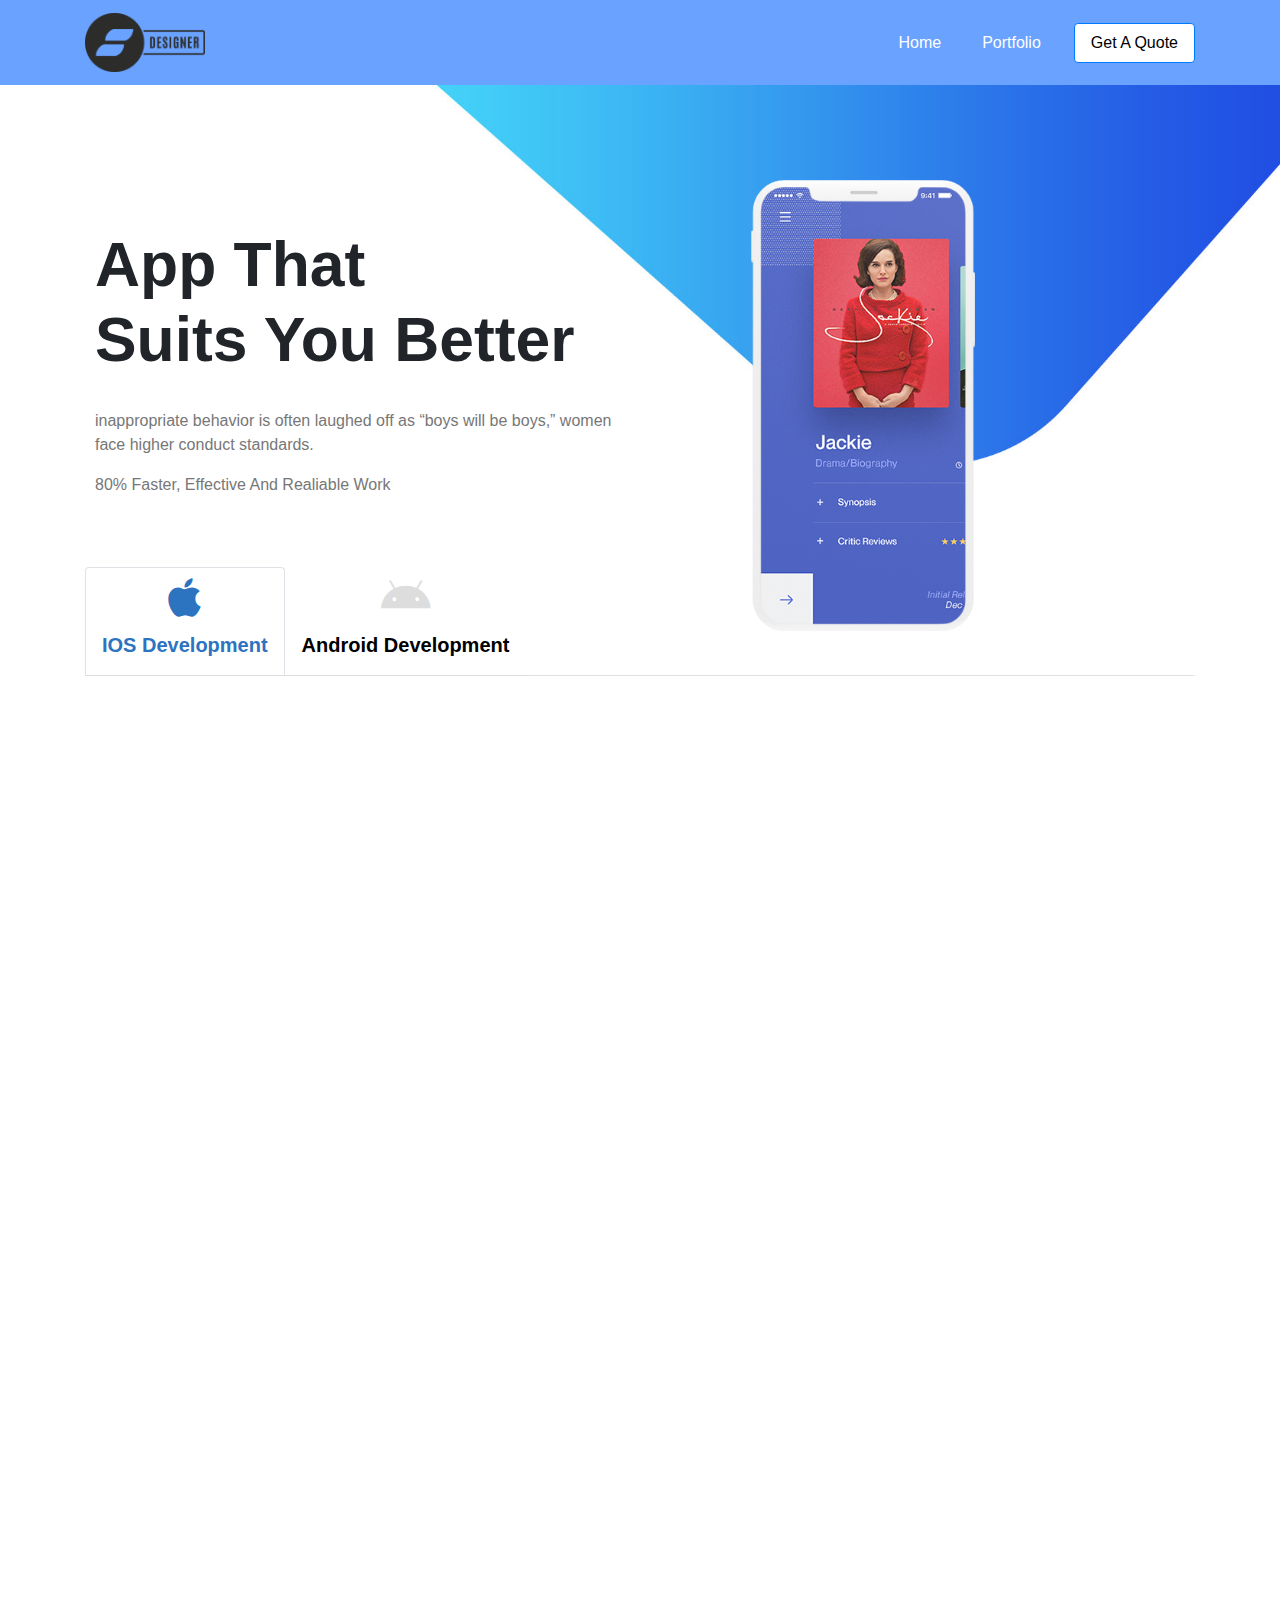
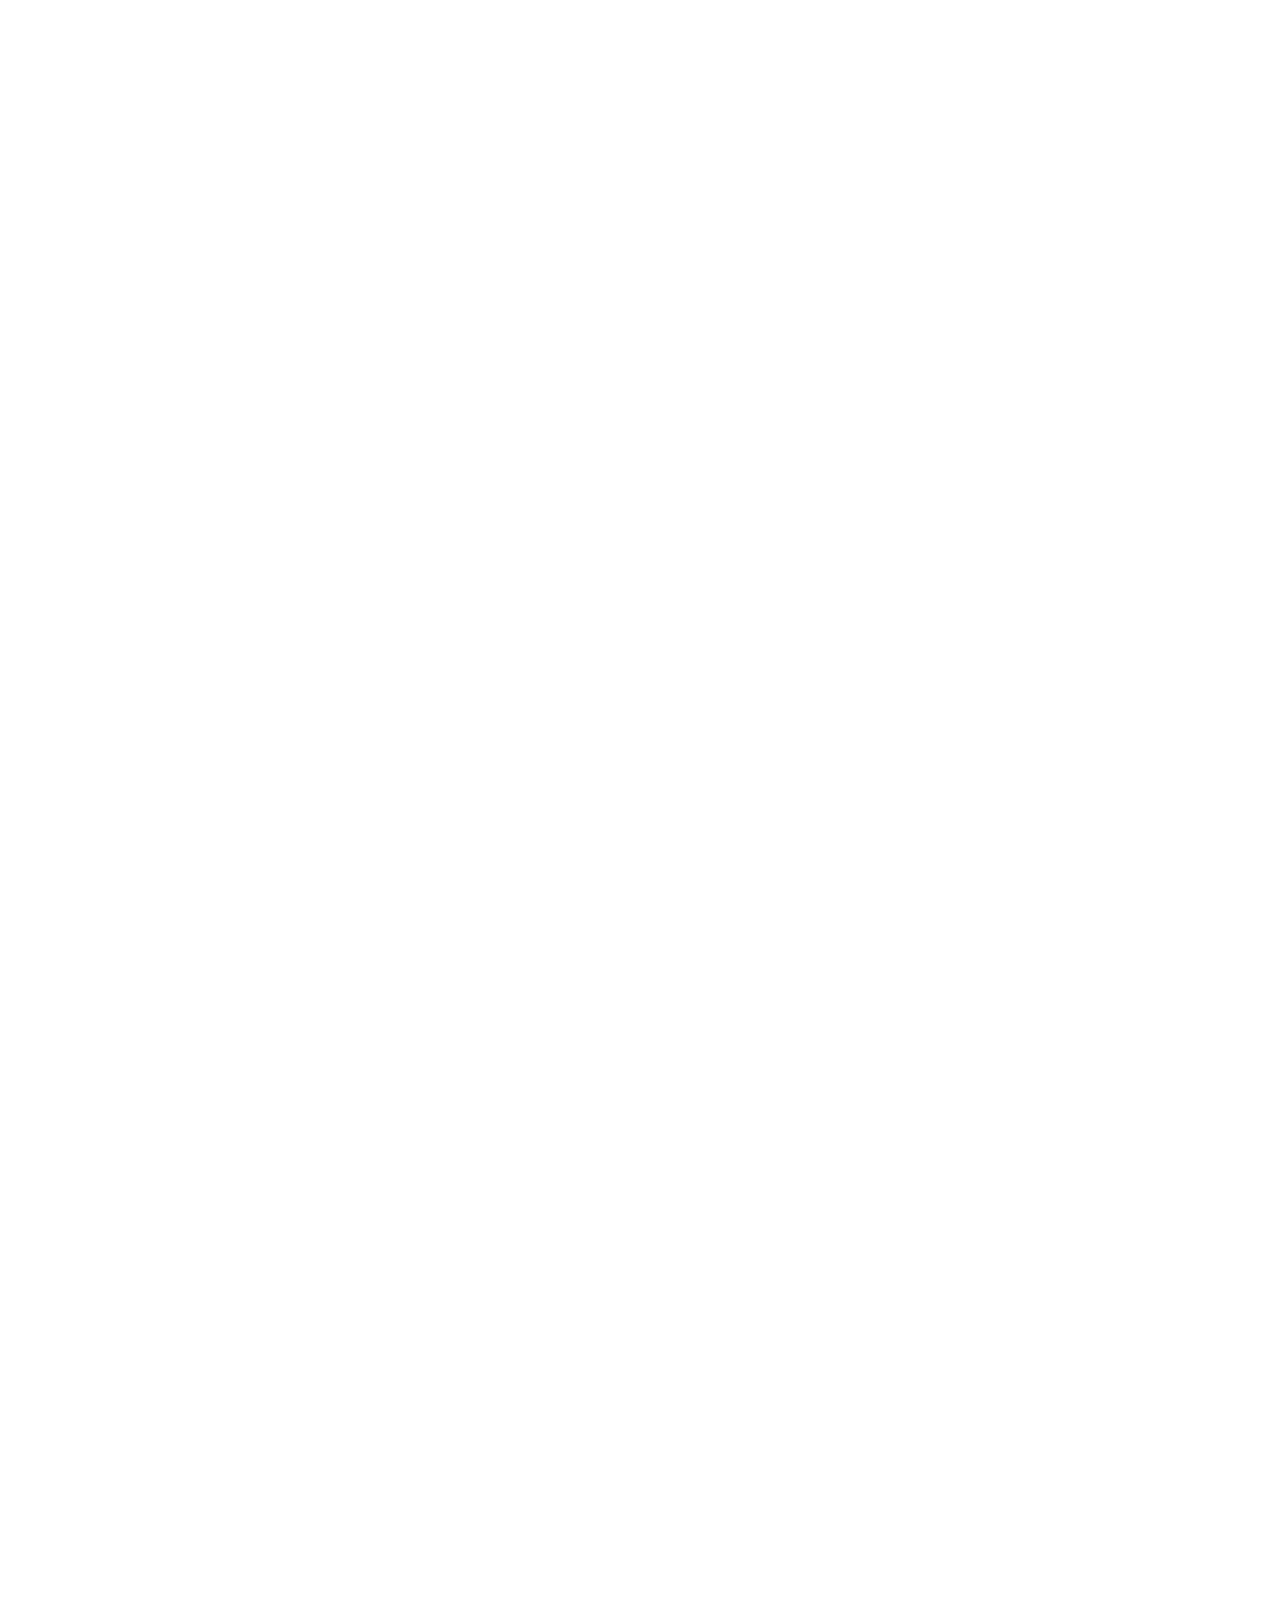
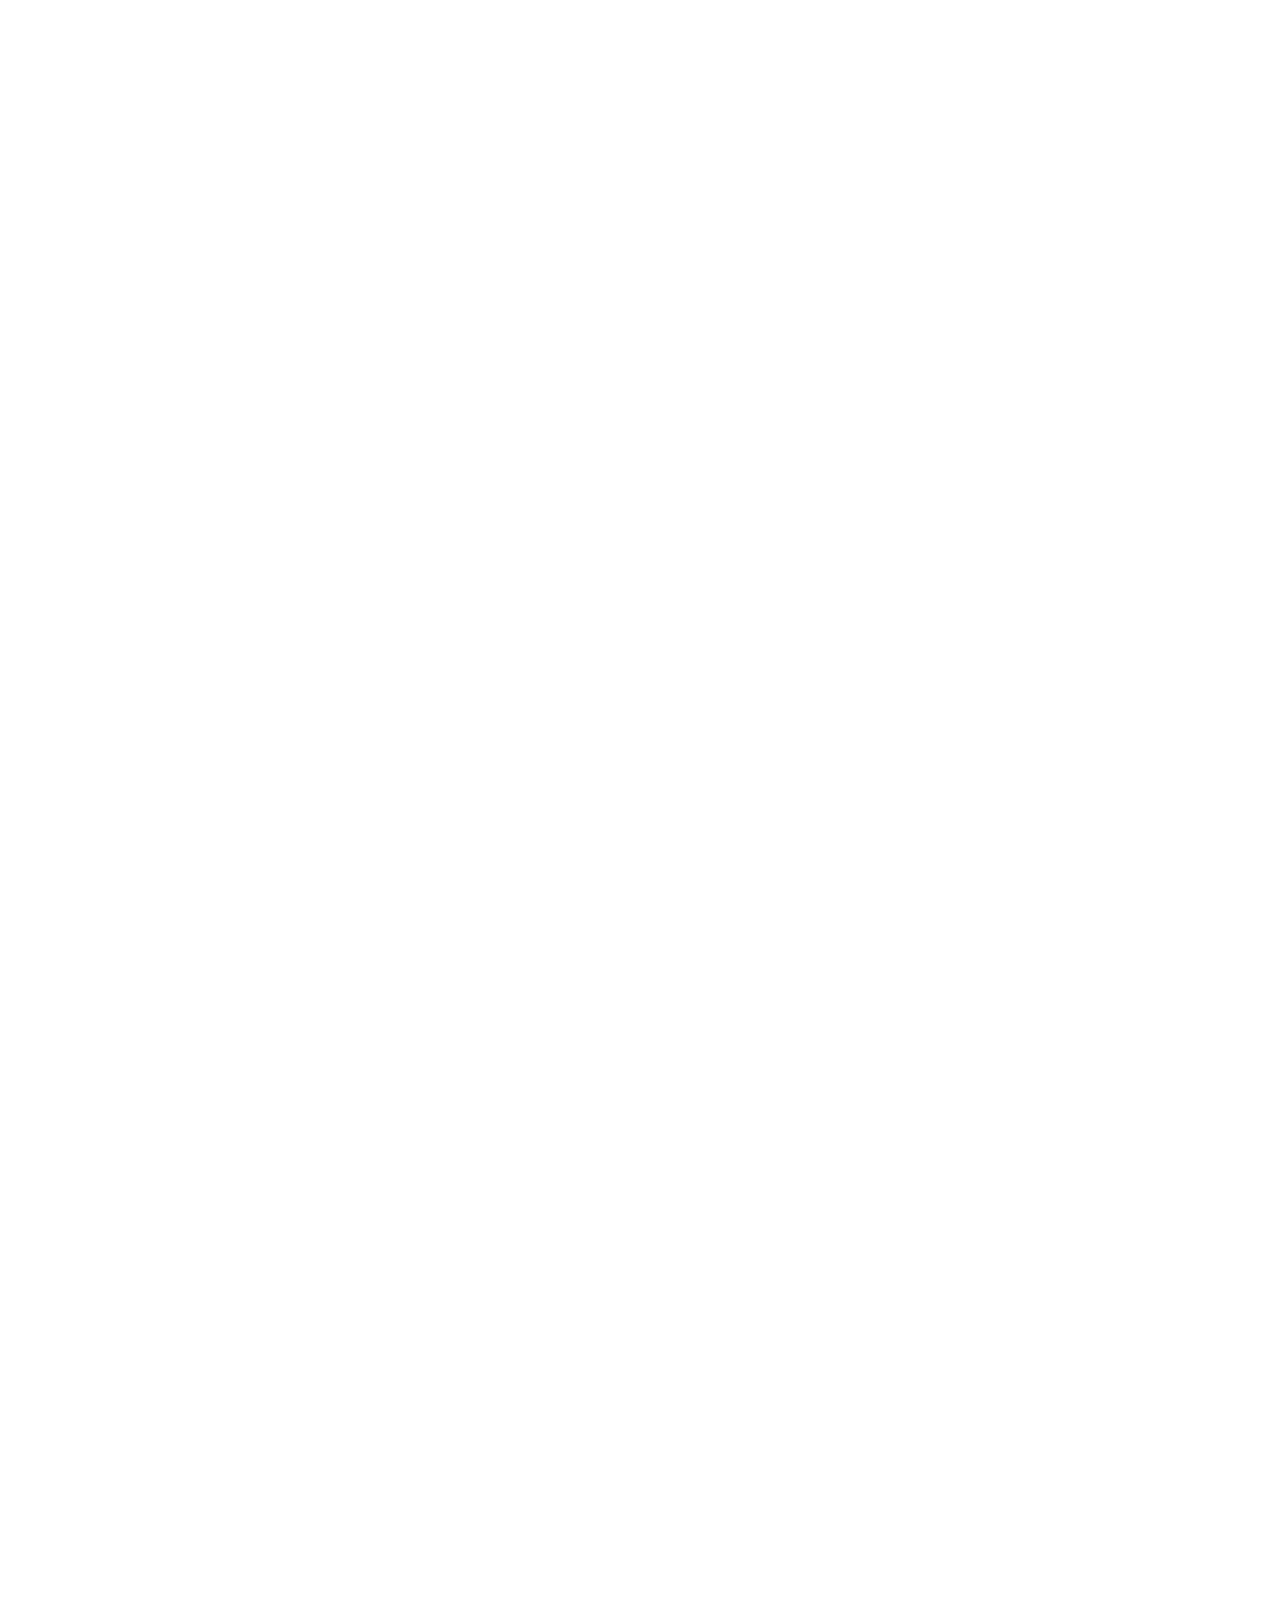
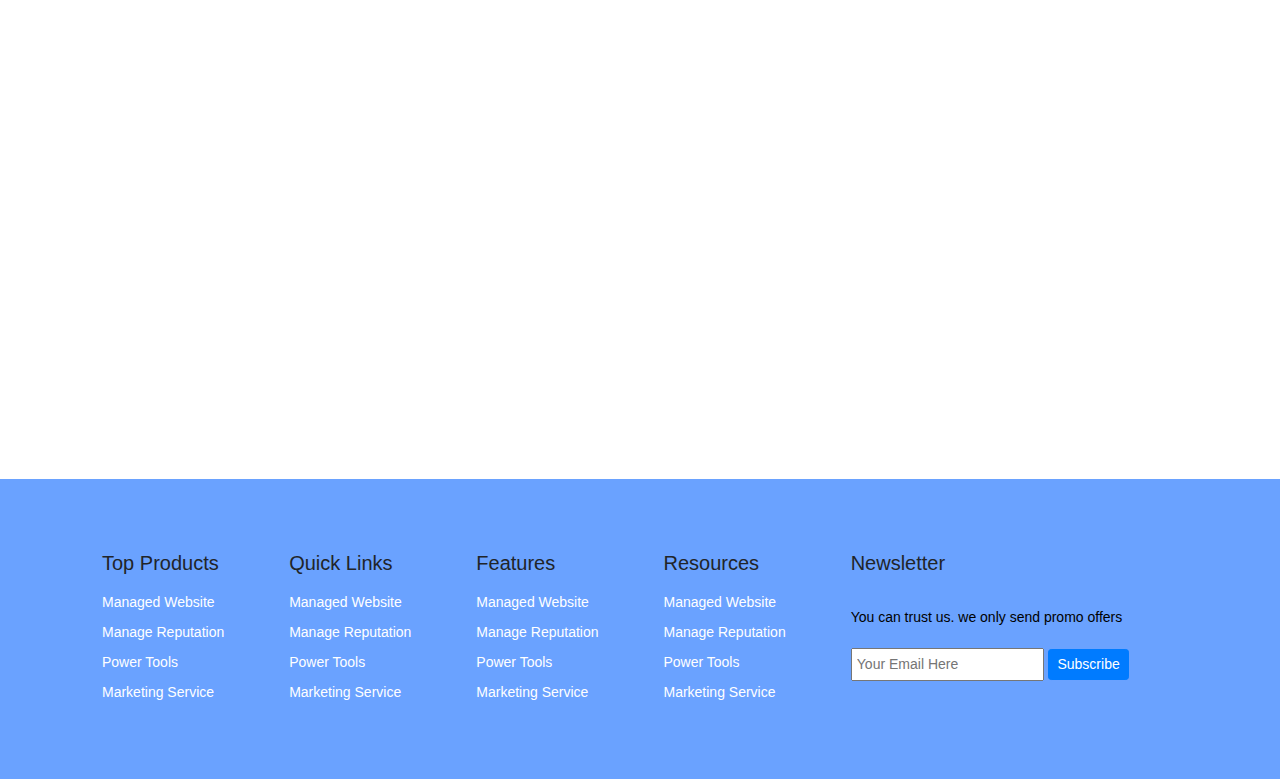
<file: app_development/appdev.html>
<!DOCTYPE html>
<html>
	<head>
		<meta name="viewport" content="width=device-width, initial-scale=1.0">
		<meta charset="utf-8">
		<meta http-equiv="X-UA-Compatible" content="IE=edge">
		<title>App Development</title>
		
		<!-- Styles -->
		<link rel="stylesheet" href="https://maxcdn.bootstrapcdn.com/bootstrap/4.0.0/css/bootstrap.min.css">
		<link rel="stylesheet" href="css/custom_app.css">
		
		<!-- Scripts -->

		<script src="https://code.jquery.com/jquery-3.2.1.slim.min.js"></script>
		<script src="https://cdnjs.cloudflare.com/ajax/libs/popper.js/1.12.9/umd/popper.min.js"></script>
		<script src="https://maxcdn.bootstrapcdn.com/bootstrap/4.0.0/js/bootstrap.min.js"></script>
		<!-- fontAwesome -->
		<link rel="stylesheet" href="https://use.fontawesome.com/releases/v5.8.1/css/all.css">
		<!--OnScroll Animation Effect  -->
		<link href="https://unpkg.com/aos@2.3.1/dist/aos.css" rel="stylesheet">
		<script src="https://unpkg.com/aos@2.3.1/dist/aos.js"></script>
		<!-- owl javascript -->
		 	<link rel="stylesheet" href="../owlcarousel/owl.carousel.min.css">
			<link rel="stylesheet" href="../owlcarousel/owl.theme.default.min.css">
			<script src="../owlcarousel/owl.carousel.min.js"></script>
			<script src="../owlcarousel/demos.js"></script>
			<script src="../owlcarousel/highlight.js"></script>
    		<script src="../owlcarousel/app.js"></script>

		<!-- <link rel="stylesheet" type="text/css" href="css/slider.css"> -->
	</head>
	<body>
		<div class="wrapper">
			<header id="header-sticky-wrapper" class="sticky-wrapper sticky-top fixed-top is-sticky container-fluid">
				
				<div class="header">
					<nav class="navbar navbar-expand-lg navbar-light" id="navbar">
						<div class="container">
							<a class="navbar-brand" href="../index.html">
								<img src="../images/logo.png" class="img-fluid" alt="" title="">
							</a>
							<button class="navbar-toggler" type="button" data-toggle="collapse" data-target="#navbarResponsive" aria-controls="navbarResponsive" aria-expanded="false" aria-label="Toggle navigation">
							<span class="navbar-toggler-icon"></span>
							</button>
							<div class="collapse navbar-collapse" id="navbarResponsive">
								<ul class="navbar-nav ml-auto">
									<li class="nav-item">
										<a class="nav-link smooth"  href="../index.html">Home</a>
									</li>
									
									<li class="nav-item">
										<a class="nav-link smooth" href="#segment_portfolio">Portfolio</a>
									</li>
									<button type="" class="btn btn-primary get_a_quote">Get A Quote</button>
								</ul>
							</div>
						</div>
					</nav>
				</div>
			</header>

<!--********************** /////// HEADER //// ******************-->

			<section>
				<div class="container-fluid home-bg-cover" data-aos="fade-up">
					<div class="home-header-area container">
						<div class="row">
							<div class="col-lg-6 col-sm-12 col-xs-12 col-12 col_head">
								<h1 class="home_head">App That <br>Suits You Better</h1>
								<p>inappropriate behavior is often laughed off as “boys will be boys,” women face higher conduct standards.</p>
								<p>80% Faster, Effective And Realiable Work</p>
							</div>
							
							<div class="col-lg-6 col-sm-12 col-xs-12 col-12 home-head-image">
								<img src="images/banner-img.png" class="img-fluid" alt="">
							</div>
						</div>
						
						
					</div>
				</div>
			</section>
			<!-- Home Header Area Ends Here -->

			<!-- Segment Starts Here -->
			<section>
				<div class="container segment_top" data-aos="fade-up">
					<ul class="nav nav-tabs" id="myTab" role="tablist">
						
						<li class="nav-item buttons flex-row d-flex">
							<a class="nav-link active desc" id="home-tab" data-toggle="tab" href="#home" role="tab" aria-controls="home" aria-selected="true">
								<i class="fab fa-apple"></i>
								<p>IOS Development</p>
								
							</a>
						</li>
						
						<li class="nav-item buttons flex-row d-flex">
							<a class="nav-link desc" id="profile-tab" data-toggle="tab" href="#profile" role="tab" aria-controls="profile" aria-selected="false">
								<i class="fab fa-android"></i>
								<p>Android Development</p>
							</a>
						</li>
					</ul>
					
					<div class="tab-content" id="myTabContent">
						<div class="tab-pane fade show active" id="home" role="tabpanel" aria-labelledby="home-tab">
							<!-- <h2 class="text-center mt-4 mb-4">IOS Development</h2> -->
							<!-- Counter Starts Here -->
							<section>
								<div class="container">
									<!-- <h1>
										A Complete Software Based Website
									</h1>
									<p>Lorem ipsum dolor sit amet, consectetur adipisicing elit, sed do eiusmod tempor incididunt ut labore et dolore magna aliqua. Ut enim ad minim veniam, quis nostrud exercitation.</p>
								</div> -->
								<div class="counter_cover" data-aos="fade-up">
									<div class="counter">
										<div class="row">
											<div class="col counter_box">
												<h1>200K+</h1>
												<p>Total Downloads</p>
											</div>
											<div class="col counter_box">
												<h1>15K+</h1>
												<p>Positive Reviews</p>
											</div>
											<div class="col counter_box">
												<h1>55K+</h1>
												<p>Daily Visitors</p>
											</div>
											<div class="col counter_box">
												<h1>0.02%</h1>
												<p>Uninstallation Rate</p>
											</div>
											<div class="col counter_box">
												<h1>6K+</h1>
												<p>Pro User</p>
											</div>
										</div>
									</div>
								</div>
							</div>
							</section>
							<!-- Counter Ends Here -->
							<!-- Procedure Starts Here -->
							<section>
								<div class="container-fluid procedure" id="about" >
									<div class="procedure_inner container">
										<h2 data-aos="fade-up">The Effective Work Procedure </h2>
										<div class="row" data-aos="fade-up">
											<div class="col">
												<div class="indicator">
													<i class="fas fa-angle-right"></i>
												</div>
												<div class="procedure_inner_col">
													<div class="img_cover">
														<img src="../icons/requirement.png" class="img-fluid" alt="">
													</div>
													<h5>Requirements</h5>
													<p>Lorem ipsum dolor sit amet elit. Repudiandae, inventore, alias aliquid quia quas architecto iure aliquid quia elit aliquid quia </p>
												</div>
											</div>
											<div class="col">
												<div class="indicator">
													<i class="fas fa-angle-right"></i>
												</div>
												<div class="procedure_inner_col">
													<div class="img_cover">
														<img src="../icons/verified.png"  class="img-fluid" alt="">
													</div>
													<h5>Approve</h5>
													<p>Lorem ipsum dolor sit amet elit. Repudiandae, inventore, alias aliquid quia quas architecto iure aliquid quia elit aliquid quia </p>
												</div>
											</div>
											<div class="col">
												<div class="indicator">
													<i class="fas fa-angle-right"></i>
												</div>
												<div class="procedure_inner_col">
													<div class="img_cover">
														<img src="../icons/coding.png" class="img-fluid" alt="">
													</div>
													<h5>Coding</h5>
													<p>Lorem ipsum dolor sit amet elit. Repudiandae, inventore, alias aliquid quia quas architecto iure aliquid quia elit aliquid quia </p>
												</div>
											</div>
											<div class="col">
												<div class="procedure_inner_col">
													<div class="img_cover">
														<img src="../icons/file.png" class="img-fluid" alt="">
													</div>
													<h5>Testing</h5>
													<p>Lorem ipsum dolor sit amet elit. Repudiandae, inventore, alias aliquid quia quas architecto iure aliquid quia elit aliquid quia </p>
												</div>
											</div>
										</div>
									</div>
								</div>
							</section>
							<!-- Procedure Ends Here -->
							<!-- Interface Starts Here -->
							<section>
								<div class="container interface" >
									<h2 data-aos="fade-up">IOS App Interface </h2>
									<!-- row 1 -->
									<div class="row">
										<div class="col col-lg-5 col-sm-6 col-xs-12 col-12">
											<img src="images/iphone.png" class="img-fluid" alt="" data-aos="fade-up">
										</div>
										<div class="col offset-lg-1 col-lg-5 col-sm-6 col-xs-12 col-12">
											<h2 data-aos="fade-up">
											We Believe that <br>
											Interior beautifies the <br>
											Total Architecture</h2>
											<p data-aos="fade-up">Lorem ipsum dolor sit amet, consectetur adipisicing elit, sed do eiusmod tempor incididunt ut labore et dolore magna aliqua.Ut enim ad minim. Lorem ipsum dolor sit amet, consectetur adipisicing elit, sed do eiusmod tempor.</p>
											<button class="btn btn-primary" type="button" data-aos="fade-up">See More</button>
										</div>
										<!-- row1 end -->
										<!-- row 2 start -->
										<div class="row">
											<div class=" offset-lg-1"></div>
											<div class="col col2 col-lg-6 col-sm-6 col-xs-12 col-12">
												<h2 data-aos="fade-up">
												We Believe that <br>
												Interior beautifies the <br>
												Total Architecture</h2>
												<p data-aos="fade-up">Lorem ipsum dolor sit amet, consectetur adipisicing elit, sed do eiusmod tempor incididunt ut labore et dolore magna aliqua.Ut enim ad minim. Lorem ipsum dolor sit amet, consectetur adipisicing elit, sed do eiusmod tempor.</p>
												<!-- <button class="btn btn-primary" type="button" data-aos="fade-up">
												<i class="fab fa-apple"></i> <span>Available</span> <br> on IOS</button>
												<button class="btn btn-primary" type="button" data-aos="fade-up">
												<i class="fab fa-android"></i>	<span>Available</span> <br> on Android</button> -->
											</div>
											<div class="col col2 col-lg-5 col-sm-6 col-xs-12 col-12" data-aos="fade-up">
												<img src="images/iphone.png" class="img-fluid" alt="">
											</div>
										</div>
										<!-- row2 end -->
									</div>
								</div>
							</section>

<!-- trial -->

<nav class="segment_bottom" id="segment_portfolio" data-aos="fade-up">
  <div class="nav nav-tabs" id="nav-tab" role="tablist">

    <a class="nav-item nav-link active" id="nav-home-tab" data-toggle="tab" href="#nav-home" role="tab" aria-controls="nav-home" aria-selected="true">
		<i class="fab fa-android"></i> 
    	<p>Android App Portfolio</p>
	</a>
    <a class="nav-item nav-link" id="nav-profile-tab" data-toggle="tab" href="#nav-profile" role="tab" aria-controls="nav-profile" aria-selected="false">
 		<i class="fab fa-apple"></i>
    	<p>IOS App Portfolio</p>
	</a>
 
  </div>
</nav>
<div class="tab-content" id="nav-tabContent" data-aos="fade-up">

	<!-- android segment bottom start -->
  <div class="tab-pane fade show active" id="nav-home" role="tabpanel" aria-labelledby="nav-home-tab">

<!--======== Portfolio / Blogs Starts here ========-->
<section>
  <div class="container blog_header portfolio" data-aos="fade-up">
    <div class="row">
        <h1 class="title_blog text-center">Featured Android App Screenshots</h1>
    </div>
  </div>
  
  <div class="blog_content_full container">

<!-- portfolio / blog slider code -->
    <section id="" class="container" > 
      <div class="row">
        <div class="col-xl-12 col-lg-12 col-md-12 col-sm-12 col-12">
          <div class="owl-carousel owl-theme recommended_blog" id="">
            <div class="blog_item">
         
              <div class="blog_content">  
               <img src="images/portfolio/1.jpeg">
              </div>
            </div>

            <div class="blog_item">
             
              <div class="blog_content">  
                   <img src="images/portfolio/2.jpeg">
              </div>
            </div>

            <div class="blog_item">
             
              <div class="blog_content">  
                   <img src="images/portfolio/3.jpeg">
              </div>
            </div>

            <div class="blog_item">
             
              <div class="blog_content">  
                   <img src="images/portfolio/4.jpeg">
              </div>
            </div>

            <div class="blog_item">
             
              <div class="blog_content">  
                   <img src="images/portfolio/5.jpeg">
              </div>
            </div>

            <div class="blog_item">
              <div class="blog_content">  
                   <img src="images/portfolio/6.jpeg">
              </div>
            </div>

             <div class="blog_item">
              <div class="blog_content">  
                   <img src="images/portfolio/7.jpeg">
              </div>
            </div>

             <div class="blog_item">
              <div class="blog_content">  
                   <img src="images/portfolio/8.jpeg">
              </div>
            </div>

             <div class="blog_item">
              <div class="blog_content">  
                   <img src="images/portfolio/9.jpeg">
              </div>
            </div>

             <div class="blog_item">
              <div class="blog_content">  
                   <img src="images/portfolio/10.jpeg">
              </div>
            </div>

           
        </div>
      </div>
  </section>
<!-- blog slider ends -->

</section>
<!-- Interface ends Here -->

<!--======== Portfolio / Blogs Ends here ========-->

  </div>
  <!-- android segment bottom end -->
  <!-- ios segment bottom start -->
  <div class="tab-pane fade" id="nav-profile" role="tabpanel" aria-labelledby="nav-profile-tab"> 

<!--======== Portfolio / Blogs Starts here ========-->
<section>
  <div class="container blog_header portfolio" data-aos="fade-up">
    <div class="row">
        <h1 class="title_blog text-center">Featured IOS App Screenshots</h1>
    </div>
  </div>
  
  <div class="blog_content_full container">

<!-- portfolio / blog slider code -->
    <section id="" class="container" > 
      <div class="row">
        <div class="col-xl-12 col-lg-12 col-md-12 col-sm-12 col-12">
          <div class="owl-carousel owl-theme recommended_blog" id="">
            <div class="blog_item">
         
              <div class="blog_content">  
               <img src="images/portfolio/i1.jpg">
              </div>
            </div>

            <div class="blog_item">
             
              <div class="blog_content">  
                   <img src="images/portfolio/i2.jpg">
              </div>
            </div>

            <div class="blog_item">
             
              <div class="blog_content">  
                   <img src="images/portfolio/i3.jpg">
              </div>
            </div>

            <div class="blog_item">
             
              <div class="blog_content">  
                   <img src="images/portfolio/i4.jpg">
              </div>
            </div>

            <div class="blog_item">
             
              <div class="blog_content">  
                   <img src="images/portfolio/i5.jpg">
              </div>
            </div>

            <div class="blog_item">
              <div class="blog_content">  
                   <img src="images/portfolio/i6.jpg">
              </div>
            </div>

             <div class="blog_item">
              <div class="blog_content">  
                   <img src="images/portfolio/i7.jpg">
              </div>
            </div>

             <div class="blog_item">
              <div class="blog_content">  
                   <img src="images/portfolio/i8.jpg">
              </div>
            </div>

             <div class="blog_item">
              <div class="blog_content">  
                   <img src="images/portfolio/i9.jpg">
              </div>
            </div>

             <div class="blog_item">
              <div class="blog_content">  
                   <img src="images/portfolio/i10.jpg">
              </div>
            </div>

           
        </div>
      </div>
  	</div>
  </section>
<!-- blog slider ends -->
  </div>
</section>

<!--======== Portfolio / Blogs Ends here ========-->


  </div>
  <!-- ios segment bottom end -->

 
</div>


<!-- trial -->

							

							<!-- Interface Ends Here -->
						</div>
						<!--////////  End IOS Segment Data //////// -->
						<!--////////  Start Android Segment //////// -->
						<div class="tab-pane fade" id="profile" role="tabpanel" aria-labelledby="profile-tab">
							<!-- <h2 class="text-center mt-4 mb-4" data-aos="fade-up">Android Development</h2> -->




							<!-- Counter Starts Here -->
							<section>
								<div class="container">
									<div class="counter_cover" data-aos="fade-up">
										<div class="counter">
											<div class="row">
												<div class="col counter_box">
													<h1>100K+</h1>
													<p>Total Downloads</p>
												</div>
												<div class="col counter_box">
													<h1>10K+</h1>
													<p>Positive Reviews</p>
												</div>
												<div class="col counter_box">
													<h1>50K+</h1>
													<p>Daily Visitors</p>
												</div>
												<div class="col counter_box">
													<h1>0.05%</h1>
													<p>Uninstallation Rate</p>
												</div>
												<div class="col counter_box">
													<h1>5K+</h1>
													<p>Pro User</p>
												</div>
											</div>
										</div>
									</div>
								</div>
							</section>
							<!-- Counter Ends Here -->
							<!-- Procedure Starts Here -->
							<section>
								<div class="container-fluid procedure" id="about">
									<div class="procedure_inner container">
										<h2 data-aos="fade-up">The Effective Work Procedure </h2>
										<div class="row" data-aos="fade-up">
											<div class="col">
												<div class="indicator">
													<i class="fas fa-angle-right"></i>
												</div>
												<div class="procedure_inner_col">
													<div class="img_cover">
														<img src="../icons/requirement.png" class="img-fluid" alt="">
													</div>
													<h5>Requirements</h5>
													<p>Lorem ipsum dolor sit amet elit. Repudiandae, inventore, alias aliquid quia quas architecto iure aliquid quia elit aliquid quia </p>
												</div>
											</div>
											<div class="col">
												<div class="indicator">
													<i class="fas fa-angle-right"></i>
												</div>
												<div class="procedure_inner_col">
													<div class="img_cover">
														<img src="../icons/verified.png"  class="img-fluid" alt="">
													</div>
													<h5>Approve</h5>
													<p>Lorem ipsum dolor sit amet elit. Repudiandae, inventore, alias aliquid quia quas architecto iure aliquid quia elit aliquid quia </p>
												</div>
											</div>
											<div class="col">
												<div class="indicator">
													<i class="fas fa-angle-right"></i>
												</div>
												<div class="procedure_inner_col">
													<div class="img_cover">
														<img src="../icons/coding.png" class="img-fluid" alt="">
													</div>
													<h5>Coding</h5>
													<p>Lorem ipsum dolor sit amet elit. Repudiandae, inventore, alias aliquid quia quas architecto iure aliquid quia elit aliquid quia </p>
												</div>
											</div>
											<div class="col">
												<div class="procedure_inner_col">
													<div class="img_cover">
														<img src="../icons/file.png" class="img-fluid" alt="">
													</div>
													<h5>Testing</h5>
													<p>Lorem ipsum dolor sit amet elit. Repudiandae, inventore, alias aliquid quia quas architecto iure aliquid quia elit aliquid quia </p>
												</div>
											</div>
										</div>
									</div>
								</div>
							</section>
							<!-- Procedure Ends Here -->
							<!-- Interface Starts Here -->
							<section>
								<div class="container interface">
									<h2 data-aos="fade-up">Android App Interface </h2>
									<!-- row 1 -->
									<div class="row">
										<div class="col col-lg-5 col-sm-6 col-xs-12 col-12">
											<img src="images/iphone.png" class="img-fluid" alt="" data-aos="fade-up">
										</div>
										<div class="col offset-lg-1 col-lg-5 col-sm-6 col-xs-12 col-12">
											<h2 data-aos="fade-up">
											We Believe that <br>
											Interior beautifies the <br>
											Total Architecture</h2>
											<p data-aos="fade-up">Lorem ipsum dolor sit amet, consectetur adipisicing elit, sed do eiusmod tempor incididunt ut labore et dolore magna aliqua.Ut enim ad minim. Lorem ipsum dolor sit amet, consectetur adipisicing elit, sed do eiusmod tempor.</p>
											<button class="btn btn-primary" type="button" data-aos="fade-up">See More</button>
										</div>
										<!-- row1 end -->
										<!-- row 2 start -->
										<div class="row">
											<div class=" offset-lg-1"></div>
											<div class="col col2 col-lg-6 col-sm-6 col-xs-12 col-12">
												<h2 data-aos="fade-up">
												We Believe that <br>
												Interior beautifies the <br>
												Total Architecture</h2>
												<p data-aos="fade-up">Lorem ipsum dolor sit amet, consectetur adipisicing elit, sed do eiusmod tempor incididunt ut labore et dolore magna aliqua.Ut enim ad minim. Lorem ipsum dolor sit amet, consectetur adipisicing elit, sed do eiusmod tempor.</p>
												<!-- <button class="btn btn-primary" type="button" data-aos="fade-up">
												<i class="fab fa-apple"></i> <span>Available</span> <br> on IOS</button>
												<button class="btn btn-primary" type="button" data-aos="fade-up">
												<i class="fab fa-android"></i>	<span>Available</span> <br> on Android</button> -->
											</div>
											<div class="col col2 col-lg-5 col-sm-6 col-xs-12 col-12">
												<img src="images/iphone.png" class="img-fluid" alt="" data-aos="fade-up">
											</div>
										</div>
										<!-- row2 end -->
									</div>
								</div>
							</section>
							<!-- Interface Ends Here -->



							
<!-- Segment inside Android -->

<nav class="segment_bottom" id="segment_portfolio" data-aos="fade-up">
  <div class="nav nav-tabs" id="nav-tab" role="tablist">

    <a class="nav-item nav-link active" id="nav-one-tab" data-toggle="tab" href="#nav-one" role="tab" aria-controls="nav-one" aria-selected="true">
		<i class="fab fa-android"></i> 
    	<p>Android App Portfolio</p>
	</a>
    <a class="nav-item nav-link" id="nav-two-tab" data-toggle="tab" href="#nav-two" role="tab" aria-controls="nav-two" aria-selected="false">
 		<i class="fab fa-apple"></i>
    	<p>IOS App Portfolio</p>
	</a>
 
  </div>
</nav>
<div class="tab-content" id="nav-tabContent" data-aos="fade-up">

	<!-- android segment bottom start -->
  <div class="tab-pane fade show active" id="nav-one" role="tabpanel" aria-labelledby="nav-one-tab">

<!--======== Portfolio / Blogs Starts here ========-->
<section>
  <div class="container blog_header portfolio" data-aos="fade-up">
    <div class="row">
        <h1 class="title_blog text-center">Featured Android App Screenshots</h1>
    </div>
  </div>
  
  <div class="blog_content_full container">


<!-- portfolio / blog slider code -->
    <section id="" class="container" > 
      <div class="row">
        <div class="col-xl-12 col-lg-12 col-md-12 col-sm-12 col-12">
          <div class="owl-carousel owl-theme recommended_blog" id="">
            <div class="blog_item">
         
              <div class="blog_content">  
               <img src="images/portfolio/1.jpeg">
              </div>
            </div>

            <div class="blog_item">
             
              <div class="blog_content">  
                   <img src="images/portfolio/2.jpeg">
              </div>
            </div>

            <div class="blog_item">
             
              <div class="blog_content">  
                   <img src="images/portfolio/3.jpeg">
              </div>
            </div>

            <div class="blog_item">
             
              <div class="blog_content">  
                   <img src="images/portfolio/4.jpeg">
              </div>
            </div>

            <div class="blog_item">
             
              <div class="blog_content">  
                   <img src="images/portfolio/5.jpeg">
              </div>
            </div>

            <div class="blog_item">
              <div class="blog_content">  
                   <img src="images/portfolio/6.jpeg">
              </div>
            </div>

             <div class="blog_item">
              <div class="blog_content">  
                   <img src="images/portfolio/7.jpeg">
              </div>
            </div>

             <div class="blog_item">
              <div class="blog_content">  
                   <img src="images/portfolio/8.jpeg">
              </div>
            </div>

             <div class="blog_item">
              <div class="blog_content">  
                   <img src="images/portfolio/9.jpeg">
              </div>
            </div>

             <div class="blog_item">
              <div class="blog_content">  
                   <img src="images/portfolio/10.jpeg">
              </div>
            </div>

           
        </div>
      </div>
  </section>
<!-- blog slider ends -->


<!--======== Portfolio / Blogs Ends here ========-->

  </div>
</section>
</div>

  <div class="tab-pane fade show" id="nav-two" role="tabpanel" aria-labelledby="nav-two-tab">

<!--======== Portfolio / Blogs Starts here ========-->
<section>
 <!--  <div class="container blog_header portfolio" data-aos="fade-up">
    <div class="row">
        <h1 class="title_blog text-center"> iossssss App Screenshots</h1>
    </div>
  </div> -->
  
  <div class="blog_content_full container">


<!--======== Portfolio / Blogs Starts here ========-->
<section>
  <div class="container blog_header portfolio" data-aos="fade-up">
    <div class="row">
        <h1 class="title_blog text-center">Featured IOS App Screenshots</h1>
    </div>
  </div>
  
  <div class="blog_content_full container">

<!-- portfolio / blog slider code -->
    <section id="" class="container" > 
      <div class="row">
        <div class="col-xl-12 col-lg-12 col-md-12 col-sm-12 col-12">
          <div class="owl-carousel owl-theme recommended_blog" id="">
            <div class="blog_item">
         
              <div class="blog_content">  
               <img src="images/portfolio/i1.jpg">
              </div>
            </div>

            <div class="blog_item">
             
              <div class="blog_content">  
                   <img src="images/portfolio/i2.jpg">
              </div>
            </div>

            <div class="blog_item">
             
              <div class="blog_content">  
                   <img src="images/portfolio/i3.jpg">
              </div>
            </div>

            <div class="blog_item">
             
              <div class="blog_content">  
                   <img src="images/portfolio/i4.jpg">
              </div>
            </div>

            <div class="blog_item">
             
              <div class="blog_content">  
                   <img src="images/portfolio/i5.jpg">
              </div>
            </div>

            <div class="blog_item">
              <div class="blog_content">  
                   <img src="images/portfolio/i6.jpg">
              </div>
            </div>

             <div class="blog_item">
              <div class="blog_content">  
                   <img src="images/portfolio/i7.jpg">
              </div>
            </div>

             <div class="blog_item">
              <div class="blog_content">  
                   <img src="images/portfolio/i8.jpg">
              </div>
            </div>

             <div class="blog_item">
              <div class="blog_content">  
                   <img src="images/portfolio/i9.jpg">
              </div>
            </div>

             <div class="blog_item">
              <div class="blog_content">  
                   <img src="images/portfolio/i10.jpg">
              </div>
            </div>

           
        </div>
      </div>
  	</div>
  </section>
<!-- blog slider ends -->
  </div>
</section>

<!--======== Portfolio / Blogs Ends here ========-->

  </div>
</section>
</div>

</div>
<!-- Segment inside Android End-->








							</div>
							<!--////////  End Android Segment Data //////// -->
						</section>
<!--=--------- Segment Ends Here ----------=-->



<!--=--------- GET TO KNOW Starts Here ----------=-->
<section>
	<div class="container-fluid get_to_know_outer"  data-aos="fade-up">
		<div class="get_to_know container">
			<div class="row">
				<h3 class="">Get to Know Project Estimate?</h3>
				<p>There is a moment in the life of any aspiring astronomer that it is time to buy that first telescope. It’s exciting to think about setting up your own viewing station whether that is on the deck</p>
				<button class="btn btn-primary" type="">GET ESTIMATE FOR FREE</button>
&nbsp;&nbsp;&nbsp;
				<a href="../web_development/web_dev.html" title="" style="float:right;">	
					<button class="btn btn-primary" type="">Go to WEB DEVELOPMENT</button>
				</a>
			</div>
		</div>
	</div>
</section>
<!--=--------- GET TO KNOW Ends Here ----------=-->


<!--=--------- Category Starts Here ----------=-->

<section>
	<div class="category container">
		<h1 data-aos="fade-up">We Cover the Following Business</h1>
		<div class="row">
			<div class="col-lg-4" data-aos="fade-up">
				<div class="category_inner">
					<img src="../images/category/open-book.png" class="img-fluid" alt="">	
					<h5>Education</h5>
				</div>
			</div>
			<div class="col-lg-4" data-aos="fade-up">
				<div class="category_inner">
					<img src="../images/category/health.png" class="img-fluid" alt="">	
					<h5>Health And Fitness</h5>
				</div>
			</div>
			<div class="col-lg-4" data-aos="fade-up">
				<div class="category_inner">
					<img src="../images/category/food.png"  class="img-fluid" alt="">	
					<h5>Food</h5>
				</div>
			</div>
		</div>

			<div class="row">
				<div class="col-lg-4" data-aos="fade-up">
					<div class="category_inner">
						<img src="../images/category/sports.png"  class="img-fluid" alt="">	
						<h5>Sports</h5>
					</div>
				</div>
				<div class="col-lg-4" data-aos="fade-up">
					<div class="category_inner">
					<img src="../images/category/ngo.png"  class="img-fluid" alt="">	
					<h5>NGO</h5>
					</div>
				</div>
				<div class="col-lg-4" data-aos="fade-up">
					<div class="category_inner">
						<img src="../images/category/destination.png"  class="img-fluid" alt="">	
						<h5>Travel And Tourism</h5>
					</div>
				</div>
			</div>

			<div class="row">
				<div class="col-lg-4" data-aos="fade-up">
					<div class="category_inner">
						<img src="../images/category/house.png"  class="img-fluid" alt="">	
						<h5>Real Estate</h5>
					</div>
				</div>
				<div class="col-lg-4" data-aos="fade-up">
					<div class="category_inner">
					<img src="../images/category/beauty.png"  class="img-fluid" alt="">	
					<h5>Beauty And Skin Care</h5>
					</div>
				</div>
				<div class="col-lg-4" data-aos="fade-up">
					<div class="category_inner">
						<img src="../images/category/calendar.png"  class="img-fluid" alt="">	
						<h5>Event Management</h5>
					</div>
				</div>
			</div>
	</div>
</section>

<!--=--------- Category Ends Here ----------=-->



<!--------- Pricing STARTs Here ------->

						<!-- <section>
							<div class="pricing container text-center">
								<div class="row" data-aos="fade-up">
									<h1>Suitable Pricing Plans</h1>
									<p>Lorem ipsum dolor sit amet, consectetur adipisicing elit, sed do eiusmod
										tempor incididunt ut labore et dolore magna aliqua. Ut enim cupidatat non
									proident, sunt in culpa qui officia deserunt mollit anim id est laborum.</p>
								</div>
								<div class="row" data-aos="fade-up">

									<div class="col-lg-4 col-md-4 col-sm-12 col-12">
										<div class="box_outer">
											<h5>Real Basic</h5>
											<div class="box_inner">
												<p>2.5 GB Space <br>
													Secure Online Transfer <br>
													Unlimited Styles <br>
													Customer Service
												</p>
												<div class="rate_box">
													<p><sup>$</sup><span>39</span></p>
													<div>
														<button class="btn btn-primary text-center">Get Started</button>
													</div>
												</div>
											</div>
										</div>
									</div>
									<div class="col-lg-4 col-md-4 col-sm-12 col-12">
										<div class="box_outer">
											<h5>Real Standard</h5>
											<div class="box_inner">
												<p>2.5 GB Space <br>
													Secure Online Transfer <br>
													Unlimited Styles <br>
													Customer Service
												</p>
												<div class="rate_box">
													<p><sup>$</sup><span>39</span></p>
													<div>
														<button class="btn btn-primary text-center">Get Started</button>
													</div>
												</div>
											</div>
										</div>
									</div>
									<div class="col-lg-4 col-md-4 col-sm-12 col-12">
										<div class="box_outer">
											<h5>Real Ultimate</h5>
											<div class="box_inner">
												<p>2.5 GB Space <br>
													Secure Online Transfer <br>
													Unlimited Styles <br>
													Customer Service
												</p>
												<div class="rate_box">
													<p><sup>$</sup><span>39</span></p>
													<div>
														<button class="btn btn-primary text-center">Get Started</button>
													</div>
												</div>
											</div>
										</div>
									</div>
									
								</div>
							</div>
						</section> -->

<!--------- Pricing ENDs Here ------->

<!--------- Footer STARTs Here ------->

<footer>
	<div class="footer container" >
		<div class="row">
			<div class="col-lg-2 col-md-2 col-sm-6 col-6">
				<h5>Top Products</h5>
				<p>Managed Website </p>
				<p>Manage Reputation</p>	
				<p>	Power Tools </p>
				<p>Marketing Service</p>
			</div>	
			<div class="col-lg-2 col-md-2 col-sm-6 col-6">
				<h5>Quick Links</h5>
				<p>Managed Website </p>
				<p>Manage Reputation</p>	
				<p>	Power Tools </p>
				<p>Marketing Service</p>
			</div>	
			<div class="col-lg-2 col-md-2 col-sm-6 col-6">
				<h5>Features</h5>
				<p>Managed Website </p>
				<p>Manage Reputation</p>	
				<p>	Power Tools </p>
				<p>Marketing Service</p>
			</div>
			<div class="col-lg-2 col-md-2 col-sm-6 col-6">
				<h5>Resources</h5>
				<p>Managed Website </p>
				<p>Manage Reputation</p>	
				<p>	Power Tools </p>
				<p>Marketing Service</p>
			</div>
			<div class="col-lg-4 col-md-4 col-sm-12 col-">
				<h5>Newsletter</h5>
				<h6>You can trust us. we only send promo offers</h6>
				<form action="appdev_submit" method="get" accept-charset="utf-8">
					 <div class="form-group">			
				<input type="text" name="email" placeholder="Your Email Here" onfocus="this.placeholder='';"; onblur="this.placeholder='Your Email Here';">
				<button class="btn btn-primary desc btn-sm" type="submit">Subscribe</button>
			</div>
				</form>
			</div>	
		</div>
	</div>
</footer>

<!--------- Footer ENDs Here ------->



					</div>
					<script>
					AOS.init({
					duration: 1200,
					})
					</script>
					
					<script>
						$(document).ready(function() {
              $('.recommended_blog').owlCarousel({
                 items: 3,
                loop: true,              
                center: true,
                dots: false,
                nav: true,
                margin:20,
                autoplayHoverPause:true,
                smartSpeed:2000,
                fluidSpeed:100,
                slideSpeed: 8000,
                rewind:false,
                autoplay:true,
                autoplayTimeout:3000,
                responsive:{
                  0:{
                      items:1
                  },
                  600:{
                      items:3
                  },
                  1000:{
                      items:4
                  }
                }
             });
              });
					</script>

					 <script src="../owlcarousel/highlight.js"></script>
    				<script src="../owlcarousel/app.js"></script>

<!-- Parallex Includes -->
    

				</body>	
			</html>
</file>
<file: app_development/css/custom_app.css>
html {
scroll-behavior: smooth;
}
body{

}
.container-fluid{
    padding: 0px;
}
.wrapper{
    position: relative;
}
.header{
    width: 100%;
    position: absolute;
    //padding: 0 10%;
    background: #6AA2FF;
}

.get_a_quote {
    background: #fff;
    color: #000;
    padding:0.4em 1em;
}
.header nav{
    //padding-left: 0px !important;
    //padding-right: 0px !important;
}
.header nav .container img{
    width: 120px;
}
.header nav .container #navbarResponsive ul li{
    margin-right: 25px;
}

.header nav .container #navbarResponsive ul .nav-link{
    color: #fff;
    transition: all 0.3s ease-in-out;
}
.header nav .container #navbarResponsive ul li .nav-link:hover{
    color: #555;
}
.navbar-light .navbar-toggler {
    color: none;
    border: 0px;
    border-color: none !important;
}
button:focus {
    outline: 0px;
    outline: none;
}

/*home-header-area*/
.home-header-area{
    margin-bottom: 8em;
  } 
.home-bg-cover{
    padding-top: 60px;
    background-image: url("../images/home-banner-bg.jpg");
    background-position: center;
    background-size: cover;
    background-repeat: no-repeat;
}
.home-header-area .row{
    margin-top: 2.5em;
}
.home-header-area .row .col_head{
    margin-top: 8em;
    padding-left: 25px;
    
}
.home-header-area .row .col_head .home_head{
    //width: 85%;
    font-size: 3.9rem;
    font-weight: 800;
    margin-bottom: 0.5em;
}
.home-header-area .row .col_head p{
    color: #777;
}
.home-head-image img{
    margin-top: 5em;
    margin-left: 1em;
    padding-left: 5em;
    float: left;
    width: 19em !important;
}
/*home-header-area*/

/* ----------- Start Counter Section ----------*/

.counter_cover{
     margin-top: 8em !important;
    margin-bottom: 8em;
}
.counter{
    padding: 2.5em;
    box-shadow: 0px 20px 50px rgba(153, 153, 153, 0.2);
    background: #fff;
}
.counter .counter_box{
    text-align: center;
    padding:0em  1em;
    border-right: 1px solid #ddd;
}
.counter .counter_box h1{
    font-weight: 700;
}
.counter .counter_box p{
    color: #000;
    opacity: 0.6;   
}

.counter .counter_box:last-child{
    border-right: 0px;   
}

/* ----------- End Counter Section ----------*/


/* Procedure Starts */

.procedure{
    padding: 5% 9%;
}
.procedure_inner h2{
    margin-bottom: 50px;
    text-align: center; 
    color: #888686;
}
.procedure_inner .row .col{
    background: #fff;
    border-radius: 8px;
    box-shadow:2px 5px #eee;
    margin: 0 20px 20px 0;
    text-align: center;
    padding:5px 20px;
    position: relative;
    box-shadow: 0 8px 26px 0 rgba(0,0,0,0.001), 0 6px 30px 0 rgba(0,0,0,0.10);
    transition: all 0.3s ease-in-out;
}
.procedure_inner .row .col:hover{
    background: #eee;
    cursor: pointer;
 
}
.procedure_inner .row .col .indicator{
    position: absolute;
    padding: 10px;
    border-radius: 50px;
    background: #fff;
    right:-32px;
    z-index: 100;
    top: 45%;
    border: 1px solid #55555521;
    transition: all 0.3s ease-in-out;
}
.procedure_inner .row .col .indicator i{
    color: #555;
    width: 25px;
}
.procedure_inner .row .col .indicator:hover{
    background: #6AA2FF;

}
.procedure_inner .row .col .indicator:hover .indicator i{
    color: #fff;
}
.procedure_inner .row .col img{
    width: 60px;
}
.procedure_inner_col .img_cover{
    padding: 20px;
}
.procedure_inner_col p{
    padding: 8px;
    color: #B2B8BA;
    font-size: 14px;
}
/*===========-- Procedure Ends here --============ */

/*===========-- Interface Starts here --============ */

.interface{
    margin-top: 2em;
    margin-bottom: 2em;
    padding-top: 2em;
    padding-bottom: 2em;
}
.interface>h2{
    color: #888686;
    text-align: center;
}
.interface .row div img{
    width:350px;
    float: right;
    margin-right:1em;
}
.interface .row{
    margin:0px auto;
}
.interface .row .col{
    padding: 2em;
}
.interface .row .col:nth-child(2){
    padding-top: 13%; 
}
.interface .row .col h2{
    margin-bottom: 1.2em;
}
.interface .row .col p{
    margin-right: 2em;
    margin-bottom: 2.5em;
     color: #555;
     font-size: 14px;
}


.interface .row .col2{
    //padding: 1em 4em;
    box-sizing: border-box;
}
.interface button{
    border: 1px solid #6AA2FF;
    background: none;
    color: #6AA2FF;
    margin:0px 10px 10px 0px;
}
.interface button span{
    font-size: 24px;
}
.interface .row .col2 button i{
    font-size: 30px;
}
/*===========-- Interface Ends here --============ */

/*===========-- Portfolio Starts here --============ */
.portfolio .row{
    text-align: center;
    //margin: 0 auto;
    margin-top: 2em;

}
.portfolio div h1{
    margin: 0 auto;
    color: #555;
    padding: 20px;
}
.portfolio div p{
    color: #B2B8BA;
    font-size: 14px;
    margin: 0.3em 0px;
    padding: 0px 2em;
}
.col_portfolio{

}

.col_portfolio img{
    width: 12em;
}

/*===========-- Portfolio Ends here --============ */

/*===========-- Pricing Starts here --============ */
/*.pricing{
    padding-bottom: 3em !important;
}
.pricing .row h1{
    text-align: center;
    margin: 0 auto;
    color: #888686;
    padding:0.5em 1em 0em;
}
.pricing .row p{
    color: #777;
    padding: 1em;
}
.box_outer{
    margin-top: 4em;
    padding: 0em 0em 1em 0em;
    border: 1px solid #ddd;
    border-radius: 5px;
    overflow: hidden;
}
.box_outer h5{
    border-bottom: 1px solid #ddd;
    padding: 1.5em 0;
}
.box_inner{
    padding: 1em 2em;
}
.box_inner p{
    line-height: 2.4em;
}

.rate_box{
    width: 80%;
    margin: 0 auto;
    padding: 3em;
    border: 1px solid #ddd;
    color: #fcf8ff;
    background: #ddd;
    border-radius: 5px;
    transition: all 0.3s ease-in-out;
}
.rate_box span{
    color: #777;
}
.rate_box p span{
    font-size: 10px;
    //margin-top: -10px;
    margin-bottom: 20px;
}
.rate_box span:last-child{
    font-size: 30px;
    font-weight: 700;
    margin-top: -10px;
}
.rate_box p{
    left: 0;
    right: 0;
    margin: 0 auto;
}
.rate_box p span{
    font-size: 2.3em;
}
.rate_box sup{
    color: #777;
    margin-top: -50px;
}
.rate_box{
    height: 200px;
}
.rate_box button{
    background: #6AA2FF;
    color: #fff;
} 
.rate_box div{
    position: absolute;
    left: 0px;
    right: 0px;
    margin-left: auto; 
    margin-right: auto; 
    margin: 0 auto !important;
}
.box_outer:hover .rate_box,.box_outer:hover h5{
    background: #6AA2FF;
    color: #fff;
}
/*.box_outer:hover .pricing .row h1{
    background: #6AA2FF;
    color: #fff;
}
.box_outer:hover .rate_box sup,.box_outer:hover .rate_box span{
    color: #fff;
}
.box_outer:hover .rate_box button{
    background: #fff;
    color: #777;
    border-color: #6AA2FF;
}
.box_outer:hover{
    border-color: #6AA2FF;
}*/
/*===========-- Pricing Ends here --============ */

/*===========-- GET_TO_KNOW Starts here --============ */
.get_to_know_outer{
    background-color: #6AA2FF;
    padding:0 0.5em;
}
.get_to_know{
    padding: 4em 2em;
    margin-top: 5em;
    margin-bottom: 5em;
}
.get_to_know h3{
    font-weight: 700;
    padding: 1em 0;
    color: #888686;
    color: #000;
}
.get_to_know p{
    color: #000;
    padding:0 0 1em 0;
}
.get_to_know button{
    font-weight: 600;
    background: #fff;
    color: #777;
    padding:0.4em 1em;
    border: 0px;
}


/*===========-- GET_TO_KNOW Ends here --============ */

/*//common*/

.buttons {
    //padding: 20px 24px 8px;
    //max-width: 225px;
    //margin-right: 10px;
    border-bottom:  1px solid #dddddd;
    -webkit-transition: all 0.3s ease 0s;
    -moz-transition: all 0.3s ease 0s;
    -o-transition: all 0.3s ease 0s;
    transition: all 0.3s ease 0s;
    background-color: #fff;
    color: #000 !important;
    float: left;
}
.buttons i {
    font-size: 44px;
    padding-bottom: 20px;
    color: #eeeeee;
    margin: 0px auto;
}
.buttons a{
 text-align: center;
}
.buttons p span {
    font-size: 24px;
    font-weight: 600;
    font-family: "Poppins", sans-serif;
}.buttons p {
    //margin-bottom: 8px !important;
    font-size: 14px;
    line-height: 10px;
}
.buttons a,.buttons a:focus,.buttons a:hover {
    text-decoration: none;
    outline: 0;
}
.buttons i{
    color: #ddd;
}
.buttons a:hover i{
    color: #2C73C0;
     transition: all 0.3s ease-in-out;
}
.buttons a:active i,.buttons a:focus i{
    color: #2C73C0;
    border-bottom: 0px;
}
.btn:focus,.btn:active:focus,.btn.active:focus,
.btn.focus,.btn:active.focus,.btn.active.focus {
    /*outline: none !important;*/
    box-shadow: none !important;
}


/*---------- SEGMENT TOP -----------*/

.segment_top ul{
    margin-top: -12em;
}
.nav-tabs .nav-item .nav-link p{
    color: #000;
    font-size: 20px;
    font-weight: 600;
    transition: all 0.3s ease-in-out;
}
 .nav-tabs .nav-item .nav-link:hover *{
    color: #2C73C0;
}
 .nav-tabs .nav-item .nav-link i:hover *{
    color: #2C73C0;
}
.nav-tabs .nav-item.show .nav-link, .nav-tabs .nav-link.active p, .nav-tabs .nav-link.active i{
    color: #2C73C0;   
}

/*---------- SEGMENT BOTTOM -----------*/

.segment_bottom .nav-tabs .nav-item i{
    font-size: 2.5em;
    padding-bottom: 0.2em;
}
.segment_bottom .nav-tabs .nav-item{
    text-align: center;
}
.segment_bottom .nav-tabs .nav-item p,.segment_bottom .nav-tabs .nav-item i{
    color: #777;
    transition: all 0.3s ease-in-out;
}
.segment_bottom .nav-tabs .nav-item.show ,.segment_bottom .nav-tabs .nav-item.active p,.segment_bottom .nav-tabs .nav-item.active i{
    color: #2C73C0;   
}


/*Portfolio / blog styles start here*/
.portfolio h1{
    text-align: center;
    margin-bottom: 1em !important;
    color: #888686 !important;
}
.blog_header{
    padding: 10px;
    padding-top: 0px;
}
.recommended_blog{
    //height: 200px;
    position: relative!important;
}
.recommended_blog .blog_item{
    padding: 0px;
    height: auto;
    border-radius: 10px;
    //margin-right: 20px;
}
.recommended_blog .owl-item{
    //width: 250px !important;
}
.recommended_blog .blog_content{
    height: auto;
    //padding: 15px;
    margin-right: 10px;
    color:#1B6FCF;
    //background-color: none;
    border-radius: 5px;
    //border: 1px solid #ddd;
    transition: all 0.3s ease-in-out;
}

.recommended_blog .blog_item img{
    border-radius: 5px ;
    width: 98%;
}

.recommended_blog .blog_item h3{
    padding: 0px;
    font-weight: 600;
    font-size: 30px;
}
.recommended_blog .owl-next,.recommended_blog .owl-prev{
    width: 30px !important;
    border-radius: 30px !important;
}
.recommended_blog .owl-prev span,.recommended_blog .owl-next span{
    font-size: 20px;
    border-radius: 30px;
}
.recommended_blog .owl-next:hover,.recommended_blog .owl-prev:hover{
   background: #6AA2FF !important; 
}

.recommended_blog .owl-item.active.center:active .blog-content{
   background: #1B6FCF !important;
    color:#fff !important;
    cursor: pointer;  
}
.recommended_blog .owl-item:hover .blog_content{
   -webkit-box-shadow: 10px 10px 20px -10px rgba(0,0,0,0.61);
-moz-box-shadow: 10px 10px 20px -10px rgba(0,0,0,0.61);
box-shadow: 10px 10px 20px -10px rgba(0,0,0,0.61);
}
.recommended_blog .owl-item.active:hover .blog_content{
   //background: #2a2a2b !important;
   background: none !important;
    color:#fff !important;
    cursor: pointer;
    transform: scale(1.1);
    //background-image: url(../images/images.png) !important;
    background-position: fixed !important;
    background-repeat: no-repeat !important;
    background-size:100% 100% !important;
    background-clip: initial  !important;
}
.owl-stage-outer{
    padding: 3em;
    //height: 600px !important;
}


/*Portfolio / blog styles ENDS here*/
.category{
    margin-top: 5em;
    margin-bottom: 5em;
    padding: 1.5em;
    text-align: center;
}

.category h1{
     color: #888686;
    margin-bottom: 2em;
}
.category h5{
    //color: #777;
}
.category .row div .category_inner{
    border: 1px solid #ddd;
    border-radius: 5px;
    padding: 10px;
    margin-bottom: 30px;
    margin-right: 5px;
    text-align: center;
    transition: all 0.3s ease-in-out;
    box-shadow: 0 8px 26px 0 rgba(0,0,0,0.001), 0 6px 30px 0 rgba(0,0,0,0.10);
}
.category .row div .category_inner:hover{
    cursor: pointer;
    /*border-color: #6AA2FF;*/
    -webkit-box-shadow: 5px 5px 20px -10px rgba(0,0,0,0.61);
    -moz-box-shadow: 5px 5px 20px -10px rgba(0,0,0,0.61);
    box-shadow: 5px 5px 20px -10px rgba(0,0,0,0.61);    
}
.category img{
    text-align: center;
    width: 60px;
    margin: 20px;
}

/* Footer styles Start here*/
footer{
    background: #6AA2FF;
}
.footer{
    padding-left: 2em;
    padding-top: 4.5em;
    padding-bottom: 4em;
}
.footer div h5{
    margin-bottom: 1em;
    //color: #777;
}
.footer p{
    font-size: 14px;
    line-height: 1em;
    color: #fff;
    transition: all 0.3s ease-in-out;
}
.footer p:hover{
    font-weight: 400;
    cursor: pointer;
    color: #555;
}
.footer h6{
    color: #000;
    font-size: 14px;
    padding: 1em 0; 
}
.footer form input{
    padding: 0.3em;
    font-size: 14px;
    color:#B2B8BA; 
}

/* Footer styles Ends here*/


/*----------- MEDIA QURIES ------------*/

@media only screen and (max-width:996px){
    .segment_top ul{
        margin-top: -6em;
    }
}

@media only screen and (max-width: 601px){
    .col_head{
        margin-top: 5em !important;
    }
    .home-head-image img{
        margin: 0px !important;
        padding:10px 10px 0px 25px;
        clear: both !important;
        padding-top: 2em !important;
    }
    .counter .counter_box{
        border-right: 0px !important;
        border-bottom: 1px solid #ddd;
    }
     .counter .counter_box:last-child{
        border-bottom: 0px;
    }
}
@media only screen and (max-width: 459px){
     .nav-tabs .nav-item{
        //width: 200px !important;
     }
     .nav-tabs .nav-item .nav-link p{
        font-size: 0.8em !important;
     }
     .segment_bottom .nav-link{
        padding: 0rem 0.3rem; 
     }
}

@media only screen and (max-width:768px){
    .box_outer{
        
    }
    .box_inner .rate_box{
        height: 14em;
    }
}







::-webkit-scrollbar {
    width: 12px;
    background-color: #000; 
}
::-webkit-scrollbar-thumb {
    background-color: #555;
        border-radius: 10px;
} 
::-webkit-scrollbar-track {
    -webkit-box-shadow: inset 0 0 6px rgba(0,0,0,0.3);
    background-color: #fff;
}
.scrollbar {
    background-color: #F5F5F5;
    float: left;
    height: 100%;
    width: 100%;
    overflow-y: scroll;
}
</file>
